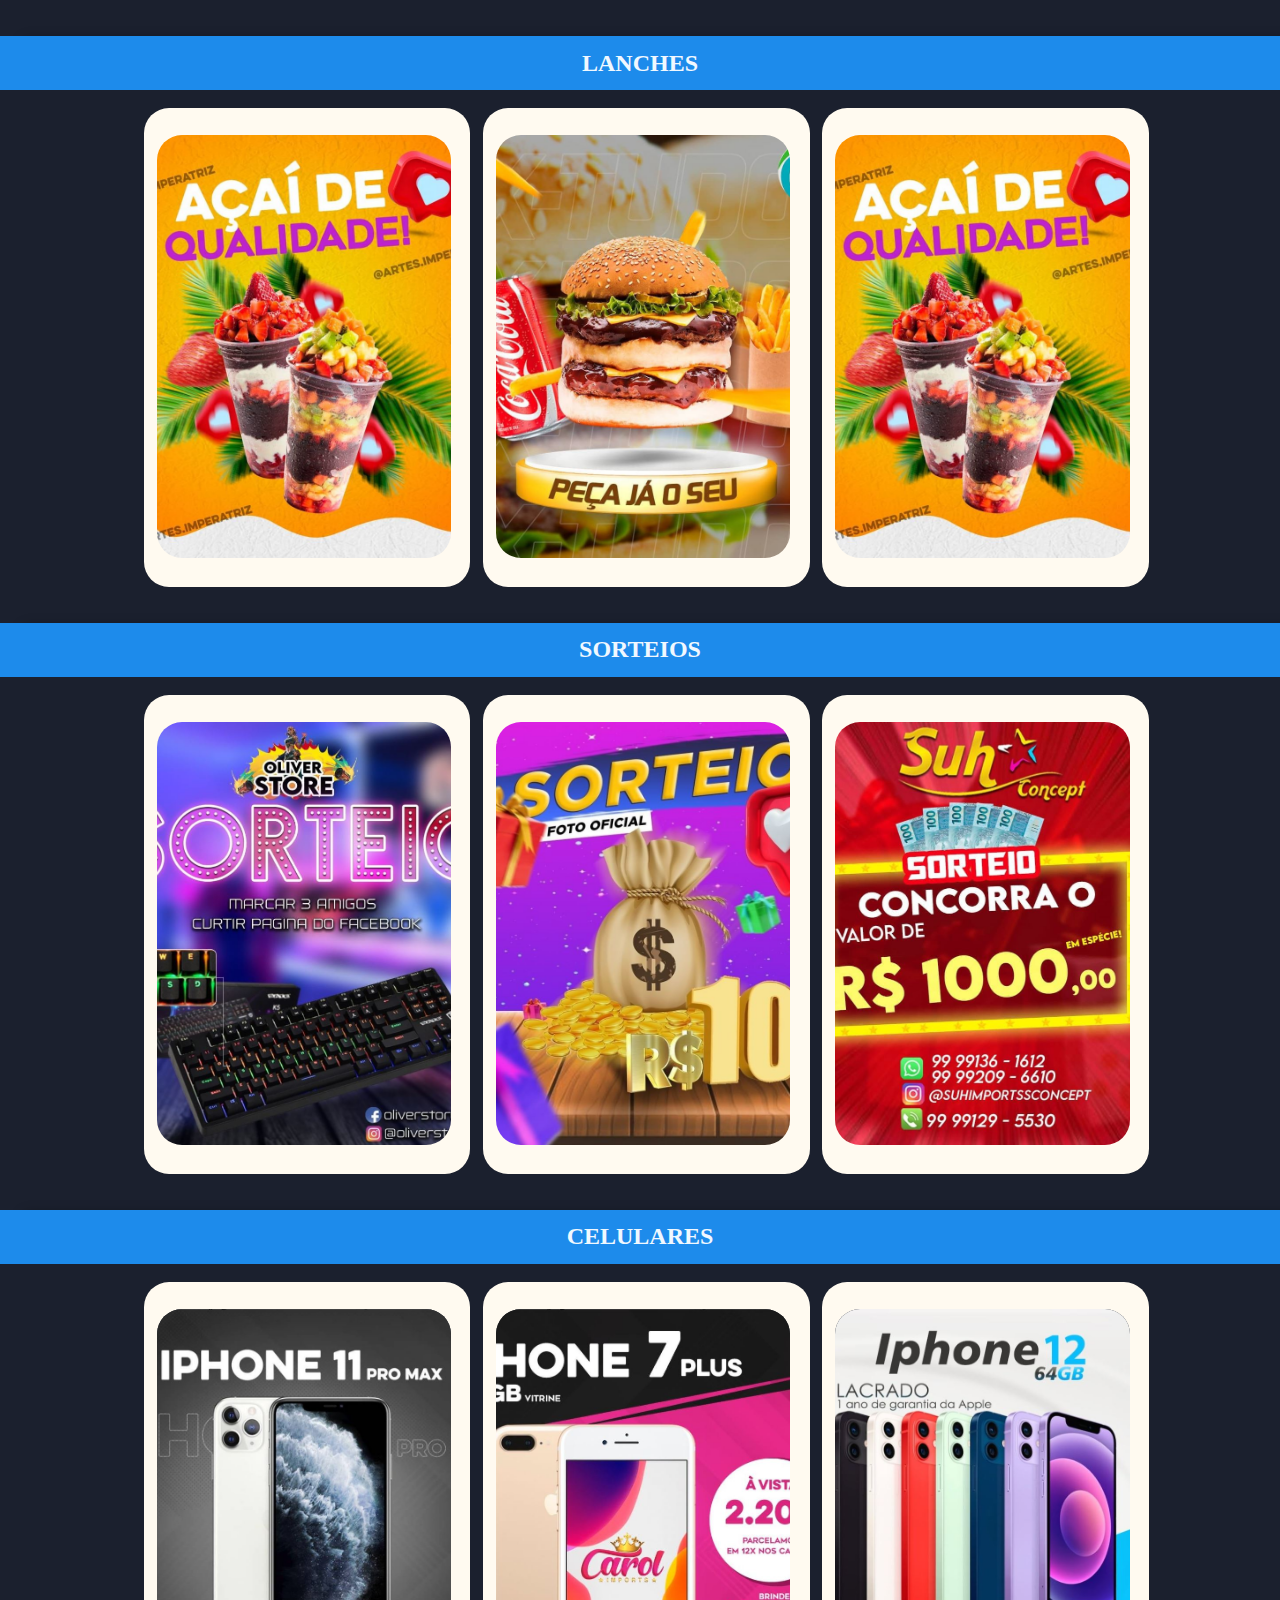
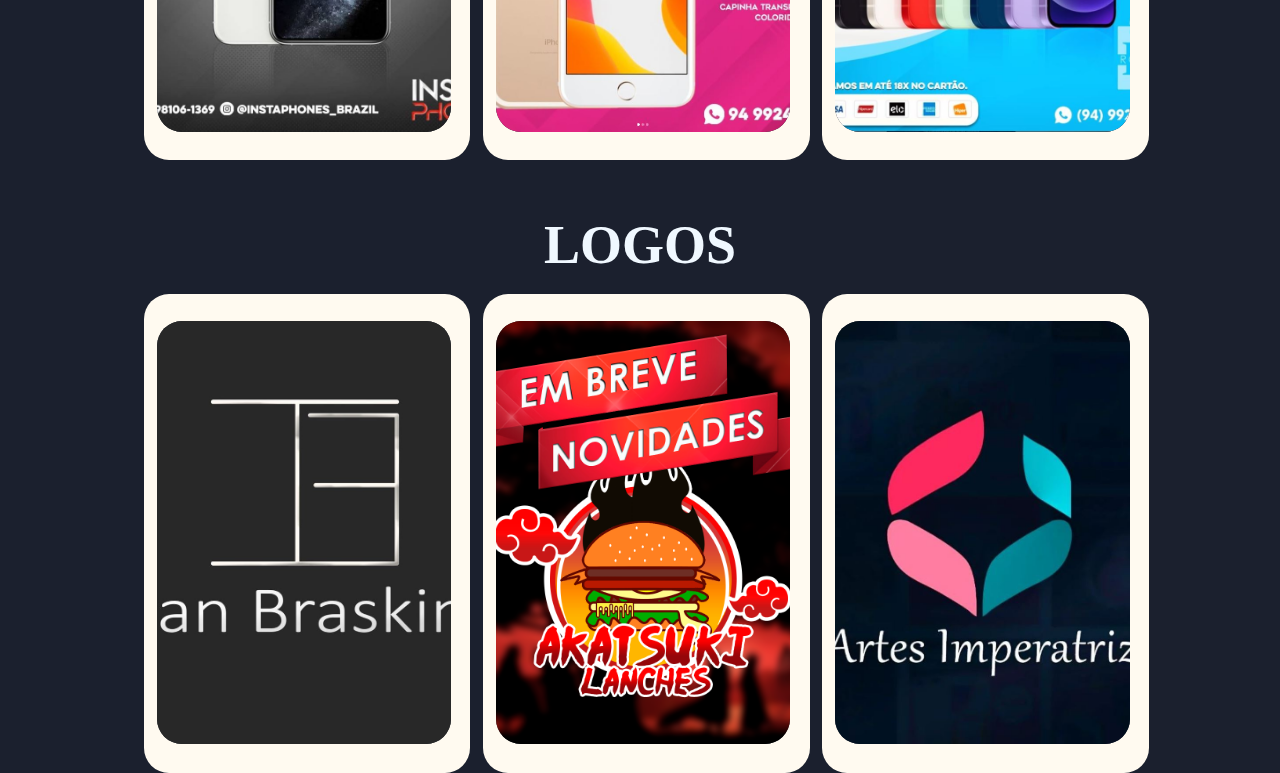
<file: flyers.htm>
<!DOCTYPE html>
<html>

<head>
	<link rel="stylesheet" href="style.css">
	<title>Trabalhos</title>
	
</head>
<body>

<!-- Inicio do Meus trabalhos-->
<section class="section-caixas">
	<h2 class="trabalho">LANCHES</h2>
	<div class="row">
	<div id="slider">
        <img class="selected" src="6.JPG" alt="Image1">
        <img src="4.JPG" alt="Image2">
        <img src="5.JPG" alt="Image3">
        <img src="6.JPG" alt="Image4">
    </div>
	<div id="slider">
        <img class="selected" src="4.JPG" alt="Image1">
        <img src="6.JPG" alt="Image2">
        <img src="4.JPG" alt="Image3">
        <img src="5.JPG" alt="Image4">
    </div>
	<div id="slider">
        <img class="selected" src="6.JPG" alt="Image1">
        <img src="4.JPG" alt="Image2">
        <img src="6.JPG" alt="Image3">
        <img src="5.JPG" alt="Image4">
    </div>
</div>
		<h2 class="trabalho">SORTEIOS</h2>
		<div class="row">
			<div id="slider">
				<img class="selected" src="1.JPG" alt="Image1">
				<img src="2.JPG" alt="Image2">
				<img src="3.JPG" alt="Image3">
				<img src="1.JPG" alt="Image4">
			</div>
			<div id="slider">
				<img class="selected" src="2.JPG" alt="Image1">
				<img src="3.JPG" alt="Image2">
				<img src="1.JPG" alt="Image3">
				<img src="2.JPG" alt="Image4">
			</div>
			<div id="slider">
				<img class="selected" src="3.JPG" alt="Image1">
				<img src="2.JPG" alt="Image2">
				<img src="1.JPG" alt="Image3">
				<img src="3.JPG" alt="Image4">
			</div>
		</div>
		<h2 class="trabalho">CELULARES</h2>
		<div class="row">
			<div id="slider">
				<img class="selected" src="10.JPG" alt="Image1">
				<img src="11.JPG" alt="Image2">
				<img src="12.JPG" alt="Image3">
				<img src="11.JPG" alt="Image4">
			</div>
			<div id="slider">
				<img class="selected" src="12.JPG" alt="Image1">
				<img src="10.JPG" alt="Image2">
				<img src="11.JPG" alt="Image3">
				<img src="10.JPG" alt="Image4">
			</div>
			<div id="slider">
				<img class="selected" src="11.JPG" alt="Image1">
				<img src="10.JPG" alt="Image2">
				<img src="12.JPG" alt="Image3">
				<img src="10.JPG" alt="Image4">
			</div>
		</div>
		<h2 class="trabalhos">LOGOS</h2>
		<div class="row">
			<div id="slider">
				<img class="selected" src="19.JPG" alt="Image1">
				<img src="18.png" alt="Image2">
				<img src="17.JPG" alt="Image3">
				<img src="16.JPG" alt="Image4">
			</div>
			<div id="slider">
				<img class="selected" src="18.png" alt="Image1">
				<img src="16.JPG" alt="Image2">
				<img src="19.JPG" alt="Image3">
				<img src="17.JPG" alt="Image4">
			</div>
			<div id="slider">
				<img class="selected" src="16.JPG" alt="Image1">
				<img src="18.png" alt="Image2">
				<img src="17.JPG" alt="Image3">
				<img src="19.JPG" alt="Image4">
			</div>
		</div>
		
	</div>

</section>
<script src="main.js"></script>

<!-- Final do Meus trabalhos-->
</body>






</html>
</file>
<file: style.css>
*{
    margin: 0;
    padding: 0;
    background-color: #1b202e;
	font-family: 'Century gothic';
	text-decoration: none;
	list-style: none;
	
	
}

.topo{
	height: 5vh;
	display: flex;
	justify-content: center;
	border-bottom: 1px solid #CCC;

}
.topo a{
	color: aliceblue;
}
.topo ul li{
	
	color: aliceblue;
	margin-top: 13px;
	font-size: 20px;
	margin-left: 2vw;
	
	display: inline-block; 
}

.imagem-pro{
	display: flex;
	justify-content: center;
	width: 100%;
	border-bottom: 1px solid white;
}

/*inicio do meu section oque faço*/
.corpo1{
	border-bottom: 1px solid white;
	color: aliceblue;
}
.columns{
	
	position: static;
	margin: auto;
	display: grid;
	width:980px ;
	height: 510px;
	max-height: 510px;
}

.conteiners{
	
	justify-content: center;
	position: static;
	margin: auto;
	display: grid;
	display: flex;
	flex-direction: row;
	padding-top: 0px ;
}

.h2columns{
	font-size: 30px;
	position: relative;
    top:50px;
	text-align: center;
	
}

.social{
	
	width: 326px;
	height: 510px;

}

.socialicon{
	padding-top: 12vh;
	width: 7.5rem;
	display: flex;
	padding-left: 5vw;
}

.h3-midia{
	text-align: center;
	font-size: 25px;
	padding-top: 20px;
	display: flex;
	justify-content: center;
}

.span-social{
	padding-top: 60px;
	display: flex;
	justify-content: center;
}
.span-dev{
	padding-top: 30px;
	display: flex;
	justify-content: center;
}
.span-iden{
	padding-top: 30px;
	display: flex;
	justify-content: center;
}

.desenvolvimento{

	width: 330px;
	height: 510px;
	
}
.socialicon1{
	padding-top: 12vh;
	width: 7.5rem;
	display: flex;
	padding-left: 5vw;
}

.identidade{

	width: 326px;
	height: 510px;
	
}
.socialicon2{
	padding-top: 12vh;
	width: 7.5rem;
	display: flex;
	padding-left: 5vw;
}


button.btn{
	cursor: pointer;
	margin-bottom: 2rem;
	justify-content: center;
	position: relative;
	font-size: 20px;
	margin-left: 35vw;
	border-radius: 30px;
	width: 30vw;
	height: 6vh;
	background: rgb(255, 255, 255);
	color: black;
	border: none;
	background: linear-gradient(90deg, rgb(55, 232, 255) 0%,  rgb(255, 0, 119) 100%);
	box-shadow: 0em 0em 1em rgba(0, 140, 255, 0.26) ; 
	transition: all .3s ease;
}

.btn:hover{
	border: none;
	
	box-shadow: 0em 0em 0.1em rgba(0, 215, 243, 0.438) ;
	
	transition: all .3s ease;
	width: 32vw;
	height: 6vh;
}

.orcamento{
	color: aliceblue;
	text-decoration: none;
	background: none;
}
/*Final do meu section oque*/






/* Inicio DA MINHA SECTION SKILL*/ 

.skill{

	color: aliceblue;
	text-align: center;
	
}
.skill h2{
	padding-top: 2vh;
	font-size: 6vh;
	display: flex;
	justify-content: center;
}

span{
	color: white;
		
}
.corpo{
	border-bottom: 1px solid white;
	max-width: 100vw;
	height: 46vh;
}
.sessao{
	
	display: flex;
	text-align: center;
	justify-content: center;
	margin-top: 3vh;
}

.todos{
	align-items: center;
    width: 100%;
	display: flex;
	flex-direction: column;
}
.container {
	box-shadow: 0.1em 0.1em 0.5em rgb(124, 246, 255);
	margin-bottom: 20px;
	text-align: center;
	height: 150px;
	width: 350px;
	border-radius: 15px;
    height: 25px;
    background-color: #CCC;
    position: relative;
}
.container .progress-bar{
	font-size: 15px;
	color: rgba(0, 0, 0, 0.562);
   position: absolute;
   border-radius: 15px;
   height: 100%;
   background: linear-gradient(90deg, rgb(55, 232, 255) 0%,  rgb(255, 0, 119) 100%);
   animation: progress-animation 1s forwards;
}
@keyframes progress-animation{
    0% { width: 5%; } 
    100% { width: 90%}
}

.container1 {
	box-shadow: 0.1em 0.1em 0.5em rgb(124, 246, 255);
	margin-bottom: 20px;
	text-align: center;
	height: 150px;
	width: 350px;
	border-radius: 15px;
    height: 25px;
    background-color: #CCC;
    position: relative;
}
.container1 .progress-bar1{
	font-size: 15px;
	color: rgba(0, 0, 0, 0.562);
   position: absolute;
   border-radius: 15px;
   height: 100%;
   background: linear-gradient(90deg, rgb(55, 232, 255) 0%,  rgb(255, 0, 119) 160%);
   animation: progress-animation1 1s forwards;
}
@keyframes progress-animation1{
    0% { width: 5%; } 
    100% { width: 75%}
}



.container2 {
	box-shadow: 0.1em 0.1em 0.5em rgb(124, 246, 255);
	margin-bottom: 20px;
	text-align: center;
	height: 150px;
	width: 350px;
    height: 25px;
	border-radius: 15px;
    background-color: #CCC;
    position: relative;
}
.container2 .progress-bar2{
	font-size: 15px;
	color: rgba(0, 0, 0, 0.562);
   position: absolute;
   border-radius: 15px;
   height: 100%;
   background: linear-gradient(90deg, rgb(55, 232, 255) 0%,  rgb(255, 0, 119) 180%);
   animation: progress-animation2 1s forwards;
}
@keyframes progress-animation2{
    0% { width: 10%; } 
    100% { width: 50%}
}

.container4 {
	box-shadow: 0.1em 0.1em 0.5em rgb(124, 246, 255);
	margin-bottom: 20px;
	text-align: center;
	height: 150px;
	width: 350px;
	border-radius: 15px;
    height: 25px;
    background-color: #CCC;
    position: relative;
}
.container4 .progress-bar4{
	font-size: 15px;
	color: rgba(0, 0, 0, 0.562);
   position: absolute;
   border-radius: 15px;
   height: 100%;
   background: linear-gradient(90deg, rgb(55, 232, 255) 0%,  rgb(255, 0, 119) 100%);
   animation: progress-animation4 1s forwards;
}
@keyframes progress-animation4{
    0% { width: 5%; } 
    100% { width: 30%}
}

.container5 {
	box-shadow: 0.1em 0.1em 0.5em rgb(124, 246, 255);
	
	text-align: center;
	height: 150px;
	width: 350px;
	border-radius: 15px;
    height: 25px;
    background-color: #CCC;
    position: relative;
}
.container5 .progress-bar5{
	font-size: 15px;
	color: rgba(0, 0, 0, 0.562);
   position: absolute;
   border-radius: 15px;
   height: 100%;
   background: linear-gradient(90deg, rgb(55, 232, 255) 0%,  rgb(255, 0, 119) 160%);
   animation: progress-animation5 1s forwards;
}
@keyframes progress-animation5{
    0% { width: 5%; } 
    100% { width: 40%}
}


/* FINAL DA MINHA SECTION SKILL*/ 
/*trasição 1*/
.row{
	display: flex;
	justify-content: center;
	align-content: center;
	
}

#slider {
	margin-left: 1vw;
	border-radius: 25px;
	margin-top: 2vh;
    width: 25.5vw;
    height: 53.2vh;
	background-color: floralwhite;

    position: relative;
}

#slider img{
	
	border-radius: 25px;
	margin-top: 3vh;
	margin-left: 1vw;
    width: 45vw;
    height: 50vh;
	border-radius: 25px;
	display: flex;
	align-items: center;
	justify-content: center;
	
    opacity: 0;

    position: absolute;

    width: 23vw;
    height: 47vh;

    object-fit: cover;

    transition: opacity 800ms;
}

#slider img.selected { 
	border-radius: 25px;
	width: 23vw;
    height: 47vh;
	border-radius: 25px;
	display: flex;
	align-items: center;
	justify-content: center;
    opacity: 1;
}

/*final da transição1*/ 
.row2{
	display: flex;

	align-content: center;
	margin-left: 1vw;
}
.row1{
	display: flex;

	align-content: center;
	margin-left: 1vw;
}


.trabalhos{
    
	padding-top: 6vh;
	font-size: 6vh;
	display: flex;
	justify-content: center;
	color: aliceblue;
	text-align: center;
}

.imagem-hamburgue{

	width: 320px;
	border-radius: 25px;
	display: flex;
	margin-left: 1vw;
	margin-top: 2vh;
	justify-content: center;
}
.caixa{
    
	display: inline-block;
	flex-direction: row;
	align-content: center;
	margin-left: 10.5vw;
	margin-top: 10vh;
	width: 350px;
	height: 350px;
	border-radius: 25px;
	background-color: rgb(255, 255, 255);
}

.conteiner-btn .btn{
	padding: 30px;
	margin: auto;
	display: flex;
	justify-content: center;
	

	
}
.botao{
	
	background: linear-gradient(90deg, rgb(55, 232, 255) 0%,  rgb(255, 0, 119) 180%);
	border-radius: 25px;
	width: 150px;
	height: 45px;
	font-size: 15px;
	font-weight: bold;
	border-style: none;
	color: rgb(255, 255, 255);
	text-shadow: .1em 0.1em 0.5em rgb(35, 104, 161);
	cursor: pointer;
	transition: all .6s;

}

.vertodos{
	color: aliceblue;
	text-decoration: none;
	background: none;
}
.botao:hover{
	border-radius: 30px;
	font-size: 18px;
	width: 150px;
	height: 40px;
	transition: all .3s;
}

.trabalho{
	color: aliceblue;
	box-shadow: 1em 0.2em .5em rgba(0, 0, 0, 0.493);
	margin-top: 4vh;
	background-color: rgb(29, 139, 235);
	width: 100%;
	height: 6vh;
	display: flex;
	justify-content: center;
	align-items: center;

}

/*INICIO DO MEU CONTATO*/

.caixa-contato{
	padding-left: 10vw;
	padding-top: 30vh;
	display: flex;
	flex-direction: column;
	justify-content: center;
	text-align: left;
}
.h1contato{
	font-size: 60px;
	color: aliceblue;
}

.caixa-contato span{
	font-size: 18px;
	display: flex;
	margin-left: 2vw;
}

.caixa-contato a{
	font-size: 20px;
	color: aliceblue;
}


.socialicones{
	padding-top: 10px;
	margin-left: 10vw;
}

.socialicones a{
color: aliceblue;
font-size: 35px;
margin-left: 10px;
}

.img-contato img{
	width: 30%;
	margin-left: 65vw;
	margin-top: -40vh;
}


/*Final DO MEU CONTATO*/



/* COMEÇA MEU SOBRE */
.main-sobre{
	margin-top: 5%;
	display: flex;
	flex-direction: column;
	align-items: center;
	text-align: center;
	justify-content: center;
	padding: 20px;
	color: aliceblue;
}


.quemsou h1{
	font-size: 30px;
	padding: 10px;
	text-align: center;
}

.main-sobre h2{
	padding: 10px;
	text-align: center;
}
p{
	padding: 10px;
}

.formacao h2{
	display: flex;
	justify-content: center;
	text-align: center;
}
.formacao{
	display: flex;
	text-align: center;
	justify-content: center;
	flex-direction: column;
	padding-top: 20px;
	color: aliceblue;
}



.fomracao-skill-medio{
	display: flex;
	flex-direction: row;
	justify-content: center;
	margin-left:25vw;
	width: 50%;

}

@keyframes progress-animation01{
    0% { width: 10%; } 
    100% { width: 100%;}
}

.formacao-container-lateral {
	border: 1px solid rgb(122, 122, 122);
	margin: 2px;
	margin-left: 2px;
	margin-right: 2px;
	height: 2vh;
	width: 10vw;
	border-radius: 2px;
    background-color: #CCC;
    position: relative;
	transition: all .2s ease;
}
.formacao-container-lateral .progresso-bar-lateral{
	justify-content: center;
	font-size: 15px;
	color: rgba(0, 0, 0, 0.562);
   position: absolute;
   border-radius: 2px;
   height: 100%;
   background: rgb(4, 149, 206);
   animation: progress-animation01 1s forwards;
   
}

.formacao-container-lateral-sem {
	border: 1px solid rgb(204, 204, 204);
	margin: 2px;
	height: 2vh;
	width: 10vw;
	border-radius: 2px;
    background-color: #CCC;
    position: relative;
	transition: all .2s ease;
}
.formacao-container-lateral-sem .progresso-bar-lateral-sem{
	justify-content: center;
	font-size: 15px;
	color: rgba(0, 0, 0, 0.562);
   position: absolute;
   border-radius: 2px;
   height: 100%;
   
}

.linguagem{
	display: flex;
	text-align: center;
	justify-content: center;
	flex-direction: column;
	padding-top: 20px;
	color: aliceblue;
}

.historico{
	display: flex;
	text-align: center;
	justify-content: center;
	flex-direction: column;
	padding-top: 20px;
	
	color: aliceblue;
}

.historico-profissional{
	color: aliceblue; 
	text-align: center;
	padding-top: 20px;
	font-size: 30px;
}
.historico-full{

	display: flex;
	flex-direction: column;
	text-align: center;
}

.historico-full p{
	margin-top: 30px;
	
	text-align: center;
}

.historico-full span{

	margin-bottom: 50px;
}

/* TERMINA MEU SOBRE */



@media screen and (min-width: 300px){
		
	
	.corpo{
	
		height: 27vh;
	}

	section .h2columns{
		margin-top: 8vh;
	}

	section .conteiners{
		display: flex;
		flex-direction: row;
		justify-content: center;
		margin-bottom: 3rem;
	}

	.conteirners .h3-midia{
		display: flex;
		flex-direction: row;
		justify-content: center;
		text-align: center;
	}

	.socialicon2{
		margin-left: 50px;
	}

	.socialicon1{
		margin-left: 50px;
	}

	.desenvolvimento .span-dev{

	}

	.social h3{
		display: flex;
		flex-direction: column;
		margin-right:100px ;
	}

	

	.butao .btn{margin-top: 50px;
		margin-left: 260px;
		height: 60px;
		width: 450px
	}
}
</file>
